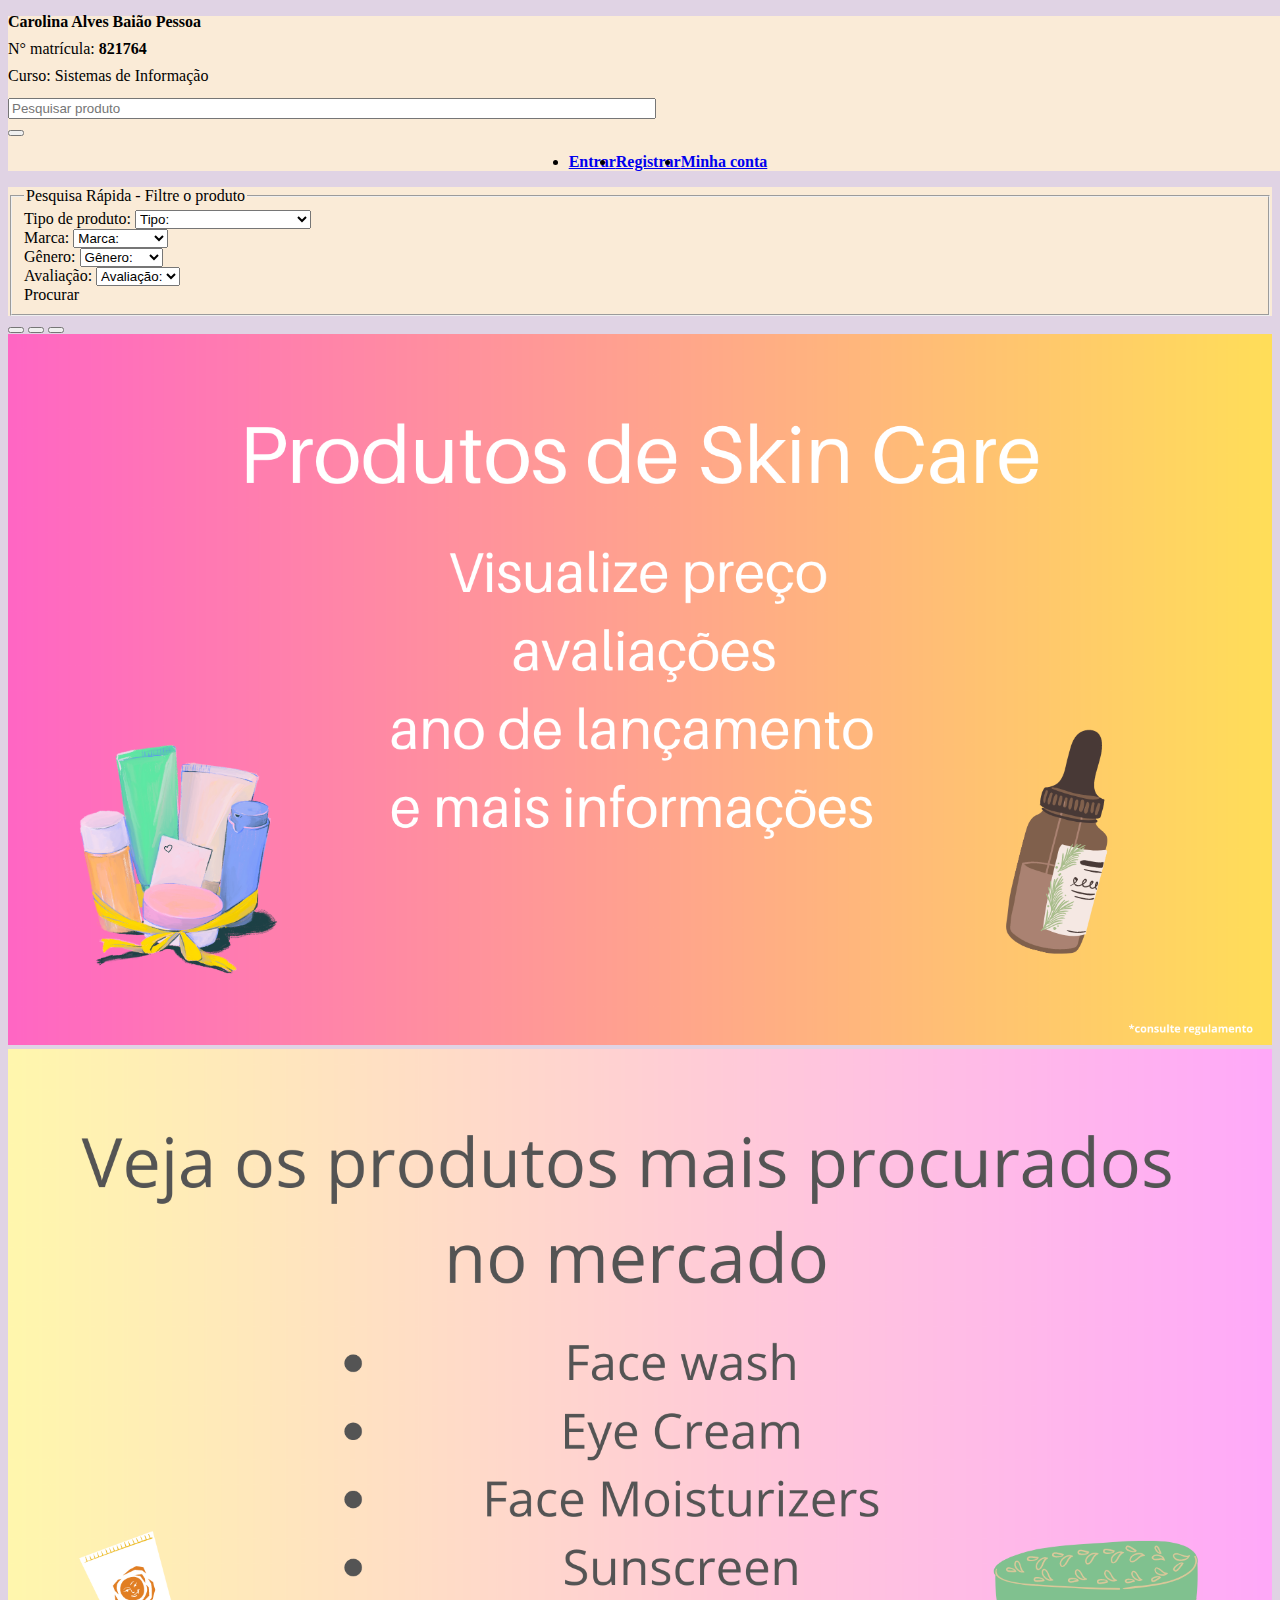
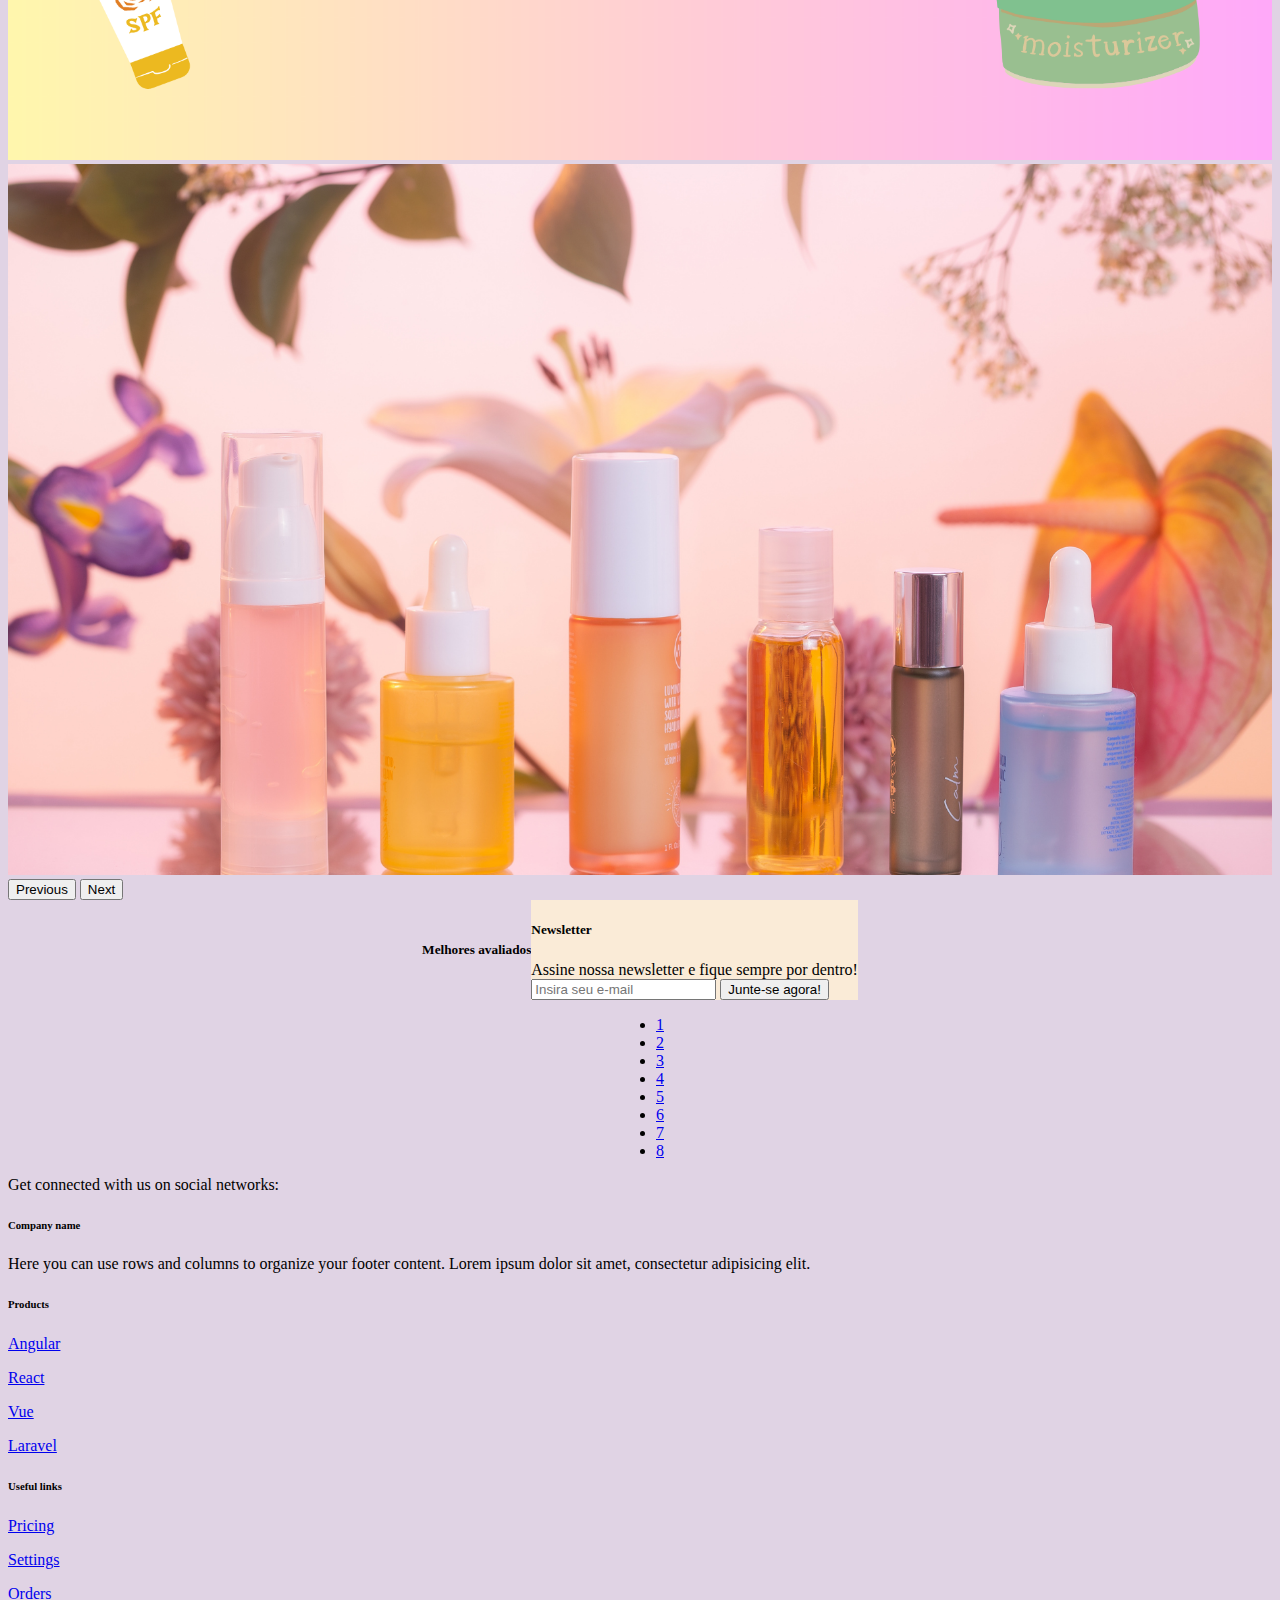
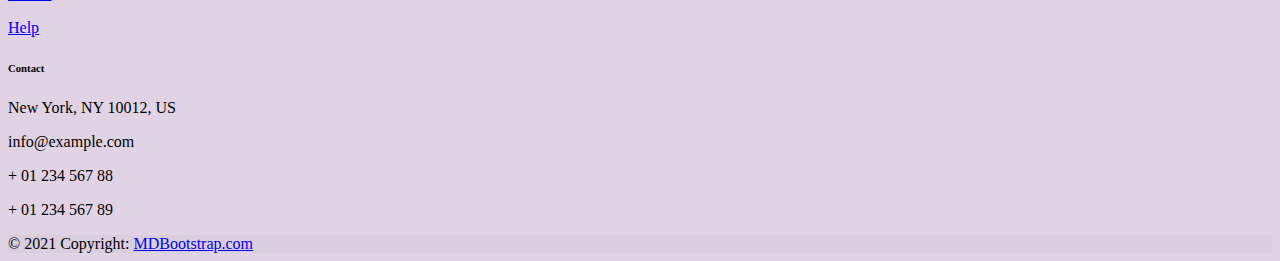
<file: estrutura/index.html>
<!DOCTYPE html>
<html lang="en">

<head>
    <meta charset="UTF-8">
    <meta http-equiv="X-UA-Compatible" content="IE=edge">
    <meta name="viewport" content="width=device-width, initial-scale=1.0">
    <title>E-commerce de Skin Care</title>
    <link href="https://cdn.jsdelivr.net/npm/bootstrap@5.3.0-alpha2/dist/css/bootstrap.min.css" rel="stylesheet"
        integrity="sha384-aFq/bzH65dt+w6FI2ooMVUpc+21e0SRygnTpmBvdBgSdnuTN7QbdgL+OapgHtvPp" crossorigin="anonymous">
    <script src="https://code.jquery.com/jquery-3.6.1.min.js"></script>
    <link rel="stylesheet" type="text/css" href="style.css">
    <link rel="shortcut icon" href="../imagens/bag-shopping-solid.svg" type="image/x-icon">
</head>

<body style="background-color:rgb(224, 211, 228);">
    <!--Início header-->
    <header>
        <nav class="navbar navbar-expand-md px-4 py-0" style="background-color: antiquewhite;">
            <div class="container-fluid">
                <div class="container d-block align-items-center mt-3" id="brand-header"
                    style="flex-shrink: 10; line-height: 0.7em;">
                    <p><strong>Carolina Alves Baião Pessoa</strong></p>
                    <p>N° matrícula: <strong>821764</strong></p>
                    <p>Curso: Sistemas de Informação</p>
                </div>
                <div class="row justify-content-md-center" style="flex-basis: 50%;">
                    <div class="col-md-12">
                        <form class="d-flex align-items-center justify-content-center my-2 my-lg-0" id="form-pesquisa">
                            <input class="form-control me-2" id="search-item" type="text"
                                placeholder="Pesquisar produto" aria-label="Pesquisar" style="width: 50%;" onkeyup="search()">
                        </form>
                    </div>
                </div>
                <button class="navbar-toggler" type="button" data-bs-toggle="collapse"
                    data-bs-target="#collapsibleNavbar">
                    <span class="navbar-toggler-icon"></span>
                </button>
                <div class="caixa-lista-header collapse navbar-collapse" id="collapsibleNavbar">
                    <ul class="navbar-nav text-center" id="lista-header">
                        <li class="nav-item">
                            <a class="nav-link" href="#">
                                <b>Entrar</b>
                            </a>
                        </li>
                        <li class="nav-item">
                            <a class="nav-link" href="#">
                                <b>Registrar</b>
                            </a>
                        </li>
                        <li class="nav-item">
                            <a class="nav-link" href="#">
                                <b>Minha conta</b>
                            </a>
                        </li>
                    </ul>
                </div>
            </div>
        </nav>
    </header>
    <!--Fim header-->

    <main id="tela">
        <section>
            <section class="">
                <div class="container-fluid">
                    <div class="row">
                        <div class="col-lg-3 d-flex justify-content-center align-items-center">
                            <div class="d-flex flex-column h-100 justify-content-center align-items-center">
                                <form action="" method="get" id="formPesquisa-rapida"
                                    class="mb-3 mt-3 border border-dark p-3" style="background-color: antiquewhite;">
                                    <fieldset>
                                        <legend>Pesquisa Rápida - Filtre o produto</legend>
                                        <div class="mb-3">
                                            <label for="tipo-produto" class="form-label">Tipo de produto:</label>
                                            <select id="tipo-produto" class="form-select bg-light-subtle">
                                                <option value="">Tipo:</option>
                                                <option value="Eye Cream">Eye Cream</option>
                                                <option value="Face Moisturisers">Face Moisturisers</option>
                                                <option value="Face Scrub and Exfoliator">Face Scrub and Exfoliator</option>
                                                <option value="Face Wash and Cleanser">Face Wash and Cleanser</option>
                                                <option value="Mask and Peel">Mask and Peel</option>
                                                <option value="Sunscreen">Sunscreen</option>
                                                <option value="Toner">Toner</option>
                                            </select>
                                        </div>

                                        <div class="mb-3">
                                            <label for="marca-produto" class="form-label">Marca:</label>
                                            <select id="marca-produto" class="form-select bg-light-subtle">
                                                <option value="">Marca:</option>
                                                <option value="Baldessarini">Baldessarini</option>
                                                <option value="Biotique">Biotique</option>
                                                <option value="Olay">Olay</option>
                                                <option value="Lotus">Lotus</option>
                                                <option value="Ponds">Ponds</option>
                                                <option value="Revlon">Revlon</option>
                                            </select>
                                        </div>

                                        <div class="mb-3">
                                            <label for="gender-produto" class="form-label">Gênero:</label>
                                            <select id="gender-produto" class="form-select bg-light-subtle">
                                                <option value="">Gênero:</option>
                                                <option value="Men">Feminino</option>
                                                <option value="Women">Masculino</option>
                                            </select>
                                        </div>

                                        <div class="mb-3">
                                            <label for="avaliacao-produto" class="form-label">Avaliação:</label>
                                            <select id="avaliacao-produto" class="form-select bg-light-subtle">
                                                <option value="">Avaliação:</option>
                                                <option value="1">1 estrela</option>
                                                <option value="2">2 estrelas</option>
                                                <option value="3">3 estrelas</option>
                                                <option value="4">4 estrelas</option>
                                                <option value="5">5 estrelas</option>
                                            </select>
                                        </div>

                                        <div class="text-center">
                                            <a type="submit" id="btnProcurar-produto"
                                                class="btn btn-success rounded-pill fw-bold" onclick="searchForm()" target="_blank">Procurar</a>
                                        </div>

                                    </fieldset>
                                </form>
                            </div>
                        </div>
                        <!--Inicio carrossel-->
                        <div class="col-lg-9">
                            <div class="d-flex flex-column h-100 justify-content-center">
                                <div id="carouselExampleIndicators" class="carousel slide mt-3 mb-3">
                                    <div class="carousel-indicators">
                                        <button type="button" data-bs-target="#carouselExampleIndicators"
                                            data-bs-slide-to="0" class="active" aria-current="true"
                                            aria-label="Slide 1"></button>
                                        <button type="button" data-bs-target="#carouselExampleIndicators"
                                            data-bs-slide-to="1" aria-label="Slide 2"></button>
                                        <button type="button" data-bs-target="#carouselExampleIndicators"
                                            data-bs-slide-to="2" aria-label="Slide 3"></button>
                                    </div>
                                    <div class="carousel-inner h-100">
                                        <div class="carousel-item active">
                                            <img src="../imagens/foto1carrossel.png" class="d-block w-100 img-carousel"
                                                alt="imagem 1 carrossel">
                                        </div>
                                        <div class="carousel-item">
                                            <img src="../imagens/foto2carrossel.png" class="d-block w-100 img-carousel"
                                                alt="imagem 2 carrossel">
                                        </div>
                                        <div class="carousel-item">
                                            <img src="../imagens/foto3carrossel.png" class="d-block w-100 img-carousel"
                                                alt="imagem 3 carrossel">
                                        </div>
                                    </div>
                                    <button class="carousel-control-prev" type="button"
                                        data-bs-target="#carouselExampleIndicators" data-bs-slide="prev">
                                        <span class="carousel-control-prev-icon" aria-hidden="true"></span>
                                        <span class="visually-hidden">Previous</span>
                                    </button>
                                    <button class="carousel-control-next" type="button"
                                        data-bs-target="#carouselExampleIndicators" data-bs-slide="next">
                                        <span class="carousel-control-next-icon" aria-hidden="true"></span>
                                        <span class="visually-hidden">Next</span>
                                    </button>
                                </div>
                            </div>
                        </div>
                        <!--fim carrossel-->
                    </div>
                </div>
            </section>

            <!-- início fotos e barra lateral -->
            <section class="row flex-rol col-12"
                style="display: flex; justify-content: center; align-items: flex-start;">

                <div class="row flex-row col-9" id="products-list">
                </div>
                <!-- fim fotos -->

                <!--início barra lateral-->
                <aside class="row col-12 col-lg-3 me-2 mt-4"
                    style="display: flex; justify-content: center; align-items: center;">
                    <div class="card">
                        <span class="text-center">
                            <h5>Melhores avaliados</h5>
                        </span>
                        <div class="card body bg-light mb-3" id="aside-list"> 
                            <!--Chama a API dos produtos Melhores avaliados -->
                        </div>
                    </div>
                    <!--fim barra lateral-->

                    <!--início newsletter-->
                    <div class="card me-2 mt-5 mb-5" style="background-color: antiquewhite;">
                        <div class="mt-1 pt-3" style="background-color: antiquewhite;">
                            <span class="text-center text-dark">
                                <h5>Newsletter</h5>
                            </span>
                        </div>
                        <div class="ps-2 pt-3 text-dark" style="background-color: antiquewhite;">
                            <span class="text-center">Assine nossa newsletter e fique sempre por dentro!</span>
                        </div>
                        <form class="flex-row mb-3 mt-3" style="background-color: antiquewhite;">
                            <div class="form-group  ">
                                <div class="input-group px-2 mb-1">
                                    <input class="form-control " type="search" placeholder="Insira seu e-mail">
                                    <button class="btn btn-success " type="submit">
                                        Junte-se agora!
                                    </button>
                                </div>
                            </div>
                        </form>
                    </div>
                    <!--fim newsletter-->
                </aside>
            </section>
            <!-- fim fotos e barra lateral -->
        </section>
        <nav aria-label="Page navigation example" style="display: flex; justify-content: center;">
            <ul class="pagination">
              <li class="page-item"><a class="page-link" href="#" id="page1" onclick="init(1)">1</a></li>
              <li class="page-item"><a class="page-link" href="#" id="page2" onclick="init(2)">2</a></li>
              <li class="page-item"><a class="page-link" href="#" id="page3" onclick="init(3)">3</a></li>
              <li class="page-item"><a class="page-link" href="#" id="page4" onclick="init(4)">4</a></li>
              <li class="page-item"><a class="page-link" href="#" id="page5" onclick="init(5)">5</a></li>
              <li class="page-item"><a class="page-link" href="#" id="page6" onclick="init(6)">6</a></li>
              <li class="page-item"><a class="page-link" href="#" id="page7" onclick="init(7)">7</a></li>
              <li class="page-item"><a class="page-link" href="#" id="page8" onclick="init(8)">8</a></li>
            </ul>
          </nav>
    </main>

    <!-- início footer -->
    <footer class="text-center text-lg-start bg-white text-muted">
        <!-- Section: Social media -->
        <section class="d-flex justify-content-center justify-content-lg-between p-4 border-bottom">
            <!-- Left -->
            <div class="me-5 d-none d-lg-block">
                <span>Get connected with us on social networks:</span>
            </div>
            <!-- Left -->

            <!-- Right -->
            <div>
                <a href="" class="me-4 link-secondary">
                    <i class="fab fa-facebook-f"></i>
                </a>
                <a href="" class="me-4 link-secondary">
                    <i class="fab fa-twitter"></i>
                </a>
                <a href="" class="me-4 link-secondary">
                    <i class="fab fa-google"></i>
                </a>
                <a href="" class="me-4 link-secondary">
                    <i class="fab fa-instagram"></i>
                </a>
                <a href="" class="me-4 link-secondary">
                    <i class="fab fa-linkedin"></i>
                </a>
                <a href="" class="me-4 link-secondary">
                    <i class="fab fa-github"></i>
                </a>
            </div>
            <!-- Right -->
        </section>
        <!-- Section: Social media -->

        <!-- Section: Links  -->
        <section class="">
            <div class="container text-center text-md-start mt-5">
                <!-- Grid row -->
                <div class="row mt-3">
                    <!-- Grid column -->
                    <div class="col-md-3 col-lg-4 col-xl-3 mx-auto mb-4">
                        <!-- Content -->
                        <h6 class="text-uppercase fw-bold mb-4">
                            <i class="fas fa-gem me-3 text-secondary"></i>Company name
                        </h6>
                        <p>
                            Here you can use rows and columns to organize your footer content. Lorem ipsum
                            dolor sit amet, consectetur adipisicing elit.
                        </p>
                    </div>
                    <!-- Grid column -->

                    <!-- Grid column -->
                    <div class="col-md-2 col-lg-2 col-xl-2 mx-auto mb-4">
                        <!-- Links -->
                        <h6 class="text-uppercase fw-bold mb-4">
                            Products
                        </h6>
                        <p>
                            <a href="#!" class="text-reset">Angular</a>
                        </p>
                        <p>
                            <a href="#!" class="text-reset">React</a>
                        </p>
                        <p>
                            <a href="#!" class="text-reset">Vue</a>
                        </p>
                        <p>
                            <a href="#!" class="text-reset">Laravel</a>
                        </p>
                    </div>
                    <!-- Grid column -->

                    <!-- Grid column -->
                    <div class="col-md-3 col-lg-2 col-xl-2 mx-auto mb-4">
                        <!-- Links -->
                        <h6 class="text-uppercase fw-bold mb-4">
                            Useful links
                        </h6>
                        <p>
                            <a href="#!" class="text-reset">Pricing</a>
                        </p>
                        <p>
                            <a href="#!" class="text-reset">Settings</a>
                        </p>
                        <p>
                            <a href="#!" class="text-reset">Orders</a>
                        </p>
                        <p>
                            <a href="#!" class="text-reset">Help</a>
                        </p>
                    </div>
                    <!-- Grid column -->

                    <!-- Grid column -->
                    <div class="col-md-4 col-lg-3 col-xl-3 mx-auto mb-md-0 mb-4">
                        <!-- Links -->
                        <h6 class="text-uppercase fw-bold mb-4">Contact</h6>
                        <p><i class="fas fa-home me-3 text-secondary"></i> New York, NY 10012, US</p>
                        <p>
                            <i class="fas fa-envelope me-3 text-secondary"></i>
                            info@example.com
                        </p>
                        <p><i class="fas fa-phone me-3 text-secondary"></i> + 01 234 567 88</p>
                        <p><i class="fas fa-print me-3 text-secondary"></i> + 01 234 567 89</p>
                    </div>
                    <!-- Grid column -->
                </div>
                <!-- Grid row -->
            </div>
        </section>
        <!-- Section: Links  -->

        <!-- Copyright -->
        <div class="text-center p-4" style="background-color: rgba(0, 0, 0, 0.025);">
            © 2021 Copyright:
            <a class="text-reset fw-bold" href="https://mdbootstrap.com/">MDBootstrap.com</a>
        </div>
        <!-- Copyright -->
    </footer>
    <!--fim footer -->

    <script src="https://cdn.jsdelivr.net/npm/bootstrap@5.3.0-alpha2/dist/js/bootstrap.bundle.min.js"
        integrity="sha384-qKXV1j0HvMUeCBQ+QVp7JcfGl760yU08IQ+GpUo5hlbpg51QRiuqHAJz8+BrxE/N"
        crossorigin="anonymous"></script>
    <script src="./script.js"></script>
</body>

</html>
</file>
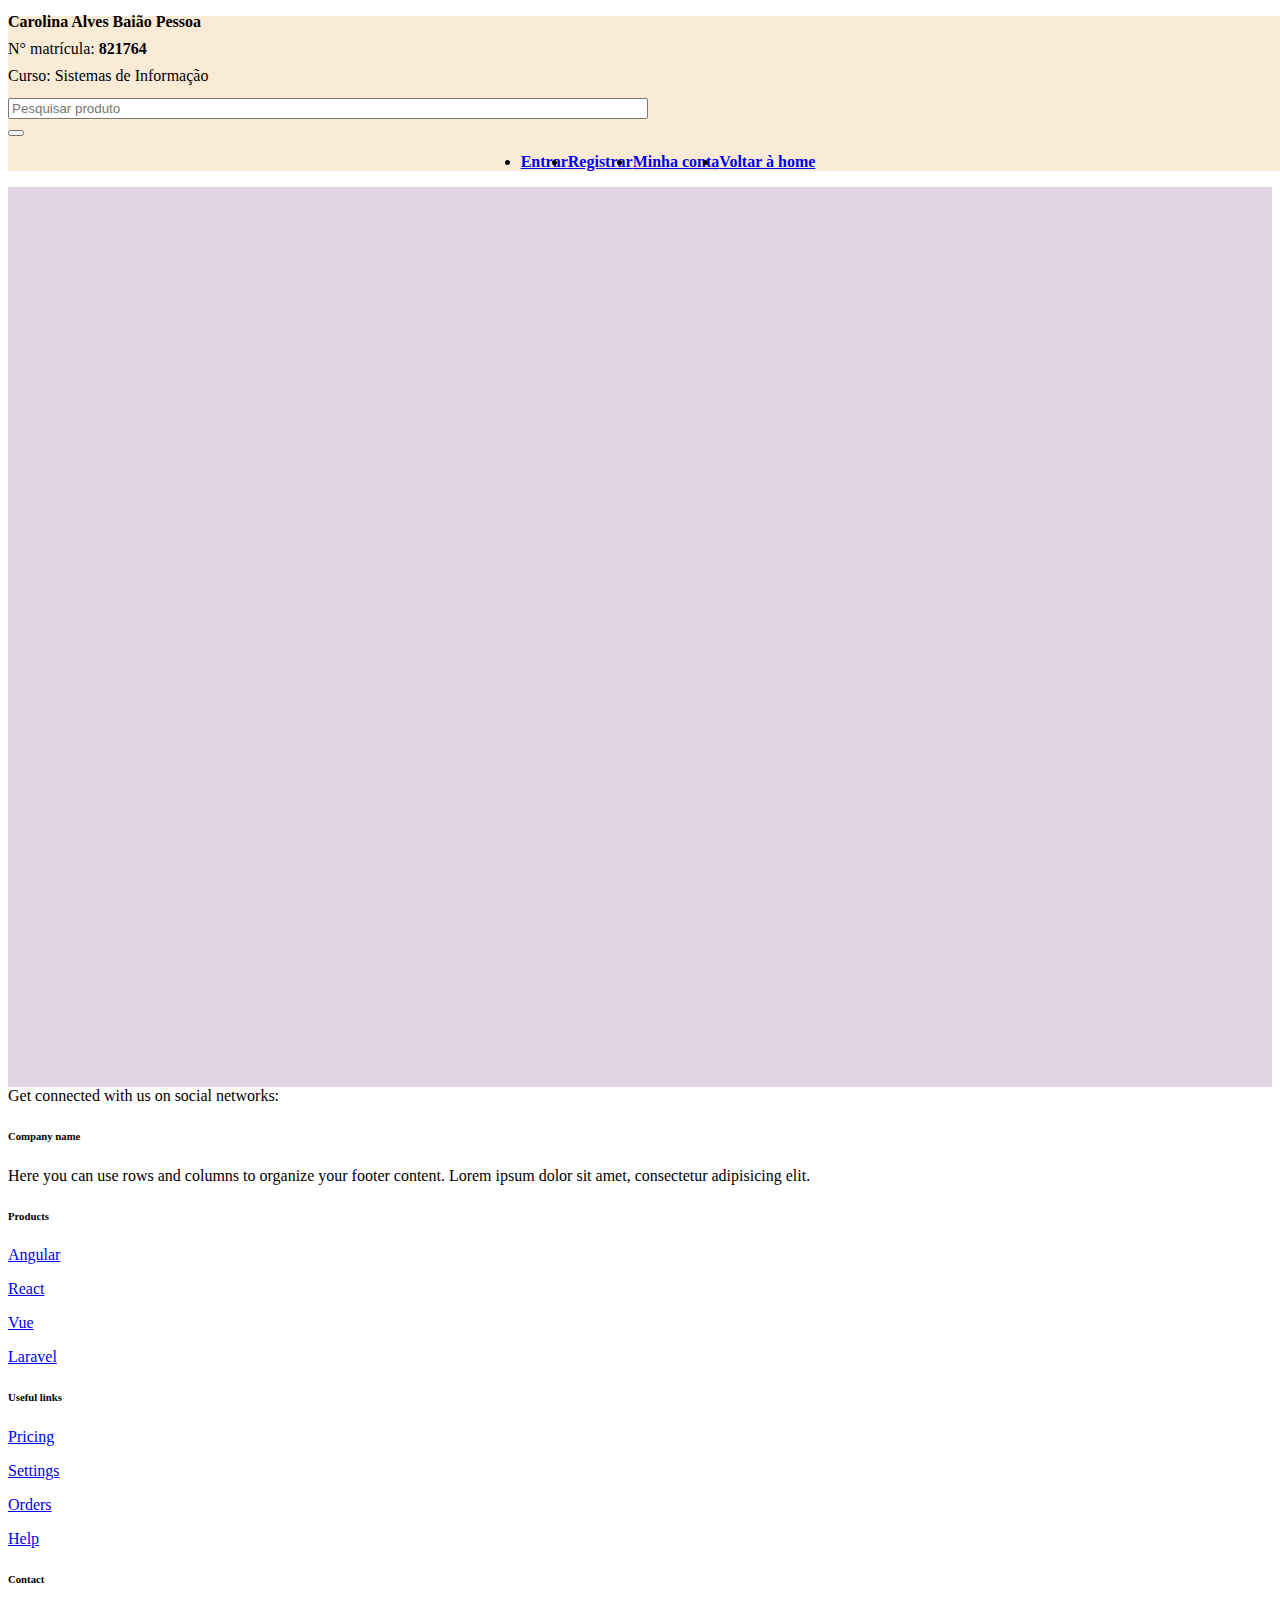
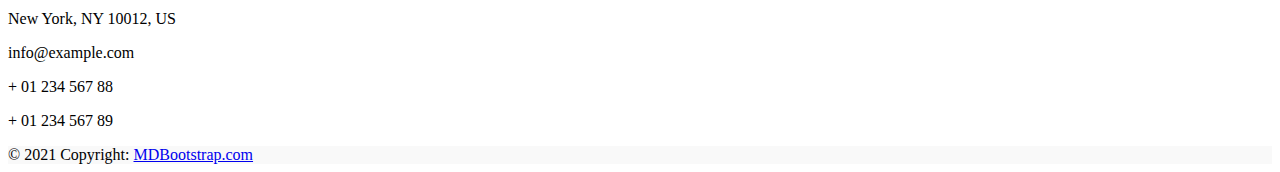
<file: estrutura/detalhes.html>
<!DOCTYPE html>
<html lang="en">

<head>
    <meta charset="UTF-8">
    <meta http-equiv="X-UA-Compatible" content="IE=edge">
    <meta name="viewport" content="width=device-width, initial-scale=1.0">
    <title>Detalhes</title>
    <link rel="stylesheet" type="text/css" href="style_detalhes.css">
    <link href="https://cdn.jsdelivr.net/npm/bootstrap@5.3.0-alpha2/dist/css/bootstrap.min.css" rel="stylesheet"
        integrity="sha384-aFq/bzH65dt+w6FI2ooMVUpc+21e0SRygnTpmBvdBgSdnuTN7QbdgL+OapgHtvPp" crossorigin="anonymous">
</head>

<body>
    <!--Início header-->
    <header>
        <nav class="navbar navbar-expand-md px-4 py-0" style="background-color: antiquewhite;">
            <div class="container-fluid">
                <div class="container d-block align-items-center mt-3" id="brand-header"
                    style="flex-shrink: 10; line-height: 0.7em;">
                    <p><strong>Carolina Alves Baião Pessoa</strong></p>
                    <p>N° matrícula: <strong>821764</strong></p>
                    <p>Curso: Sistemas de Informação</p>
                </div>
                <div class="row justify-content-md-center" style="flex-basis: 50%;">
                    <div class="col-md-12">
                        <form class="d-flex align-items-center justify-content-center my-2 my-lg-0">
                            <input class="form-control me-2" type="search" placeholder="Pesquisar produto"
                                aria-label="Pesquisar" style="width: 50%;">
                        </form>
                    </div>
                </div>
                <button class="navbar-toggler" type="button" data-bs-toggle="collapse"
                    data-bs-target="#collapsibleNavbar">
                    <span class="navbar-toggler-icon"></span>
                </button>
                <div class="caixa-lista-header collapse navbar-collapse" id="collapsibleNavbar">
                    <ul class="navbar-nav text-center" id="lista-header">
                        <li class="nav-item">
                            <a class="nav-link" href="#">
                                <b>Entrar</b>
                            </a>
                        </li>
                        <li class="nav-item">
                            <a class="nav-link" href="#">
                                <b>Registrar</b>
                            </a>
                        </li>
                        <li class="nav-item">
                            <a class="nav-link" href="#">
                                <b>Minha conta</b>
                            </a>
                        </li>
                        <li class="nav-item">
                            <a class="nav-link" href="index.html">
                                <b>Voltar à home</b>
                            </a>
                        </li>
                    </ul>
                </div>
            </div>
        </nav>
    </header>
    <!--Fim header-->

    <main id="tela" style="background-color: rgb(224, 211, 228); min-height: 100vh; display: flex; flex-direction: column;">
        <div class="flex-row" style="flex-grow: 1;">
            <div class="row" style="height: 100%;">
                <section id="secao1" class="col-12 col-md-6 mt-5 mb-5" style="height: 100%; display: flex; align-items: center; justify-content: center; margin: auto;"></section>
                <section id="secao2" class="col-12 col-md-6 mt-5" style="height: 100%;"></section>
            </div>
        </div>
    </main>
    
    <!-- início footer -->
    <footer class="text-center text-lg-start bg-white text-muted mb-0" style="width: 100%;">
        <!-- Section: Social media -->
        <section class="d-flex justify-content-center justify-content-lg-between p-4 border-bottom">
            <!-- Left -->
            <div class="me-5 d-none d-lg-block">
                <span>Get connected with us on social networks:</span>
            </div>
            <!-- Left -->

            <!-- Right -->
            <div>
                <a href="" class="me-4 link-secondary">
                    <i class="fab fa-facebook-f"></i>
                </a>
                <a href="" class="me-4 link-secondary">
                    <i class="fab fa-twitter"></i>
                </a>
                <a href="" class="me-4 link-secondary">
                    <i class="fab fa-google"></i>
                </a>
                <a href="" class="me-4 link-secondary">
                    <i class="fab fa-instagram"></i>
                </a>
                <a href="" class="me-4 link-secondary">
                    <i class="fab fa-linkedin"></i>
                </a>
                <a href="" class="me-4 link-secondary">
                    <i class="fab fa-github"></i>
                </a>
            </div>
            <!-- Right -->
        </section>
        <!-- Section: Social media -->

        <!-- Section: Links  -->
        <section class="">
            <div class="container text-center text-md-start mt-5">
                <!-- Grid row -->
                <div class="row mt-3">
                    <!-- Grid column -->
                    <div class="col-md-3 col-lg-4 col-xl-3 mx-auto mb-4">
                        <!-- Content -->
                        <h6 class="text-uppercase fw-bold mb-4">
                            <i class="fas fa-gem me-3 text-secondary"></i>Company name
                        </h6>
                        <p>
                            Here you can use rows and columns to organize your footer content. Lorem ipsum
                            dolor sit amet, consectetur adipisicing elit.
                        </p>
                    </div>
                    <!-- Grid column -->

                    <!-- Grid column -->
                    <div class="col-md-2 col-lg-2 col-xl-2 mx-auto mb-4">
                        <!-- Links -->
                        <h6 class="text-uppercase fw-bold mb-4">
                            Products
                        </h6>
                        <p>
                            <a href="#!" class="text-reset">Angular</a>
                        </p>
                        <p>
                            <a href="#!" class="text-reset">React</a>
                        </p>
                        <p>
                            <a href="#!" class="text-reset">Vue</a>
                        </p>
                        <p>
                            <a href="#!" class="text-reset">Laravel</a>
                        </p>
                    </div>
                    <!-- Grid column -->

                    <!-- Grid column -->
                    <div class="col-md-3 col-lg-2 col-xl-2 mx-auto mb-4">
                        <!-- Links -->
                        <h6 class="text-uppercase fw-bold mb-4">
                            Useful links
                        </h6>
                        <p>
                            <a href="#!" class="text-reset">Pricing</a>
                        </p>
                        <p>
                            <a href="#!" class="text-reset">Settings</a>
                        </p>
                        <p>
                            <a href="#!" class="text-reset">Orders</a>
                        </p>
                        <p>
                            <a href="#!" class="text-reset">Help</a>
                        </p>
                    </div>
                    <!-- Grid column -->

                    <!-- Grid column -->
                    <div class="col-md-4 col-lg-3 col-xl-3 mx-auto mb-md-0 mb-4">
                        <!-- Links -->
                        <h6 class="text-uppercase fw-bold mb-4">Contact</h6>
                        <p><i class="fas fa-home me-3 text-secondary"></i> New York, NY 10012, US</p>
                        <p>
                            <i class="fas fa-envelope me-3 text-secondary"></i>
                            info@example.com
                        </p>
                        <p><i class="fas fa-phone me-3 text-secondary"></i> + 01 234 567 88</p>
                        <p><i class="fas fa-print me-3 text-secondary"></i> + 01 234 567 89</p>
                    </div>
                    <!-- Grid column -->
                </div>
                <!-- Grid row -->
            </div>
        </section>
        <!-- Section: Links  -->

        <!-- Copyright -->
        <div class="text-center p-4" style="background-color: rgba(0, 0, 0, 0.025);">
            © 2021 Copyright:
            <a class="text-reset fw-bold" href="https://mdbootstrap.com/">MDBootstrap.com</a>
        </div>
        <!-- Copyright -->
    </footer>
    <!--fim footer -->

    <script src="https://cdn.jsdelivr.net/npm/bootstrap@5.3.0-alpha2/dist/js/bootstrap.bundle.min.js"
        integrity="sha384-qKXV1j0HvMUeCBQ+QVp7JcfGl760yU08IQ+GpUo5hlbpg51QRiuqHAJz8+BrxE/N"
        crossorigin="anonymous"></script>
        <script src="detalhes.js"></script>
</body>

</html>
</file>
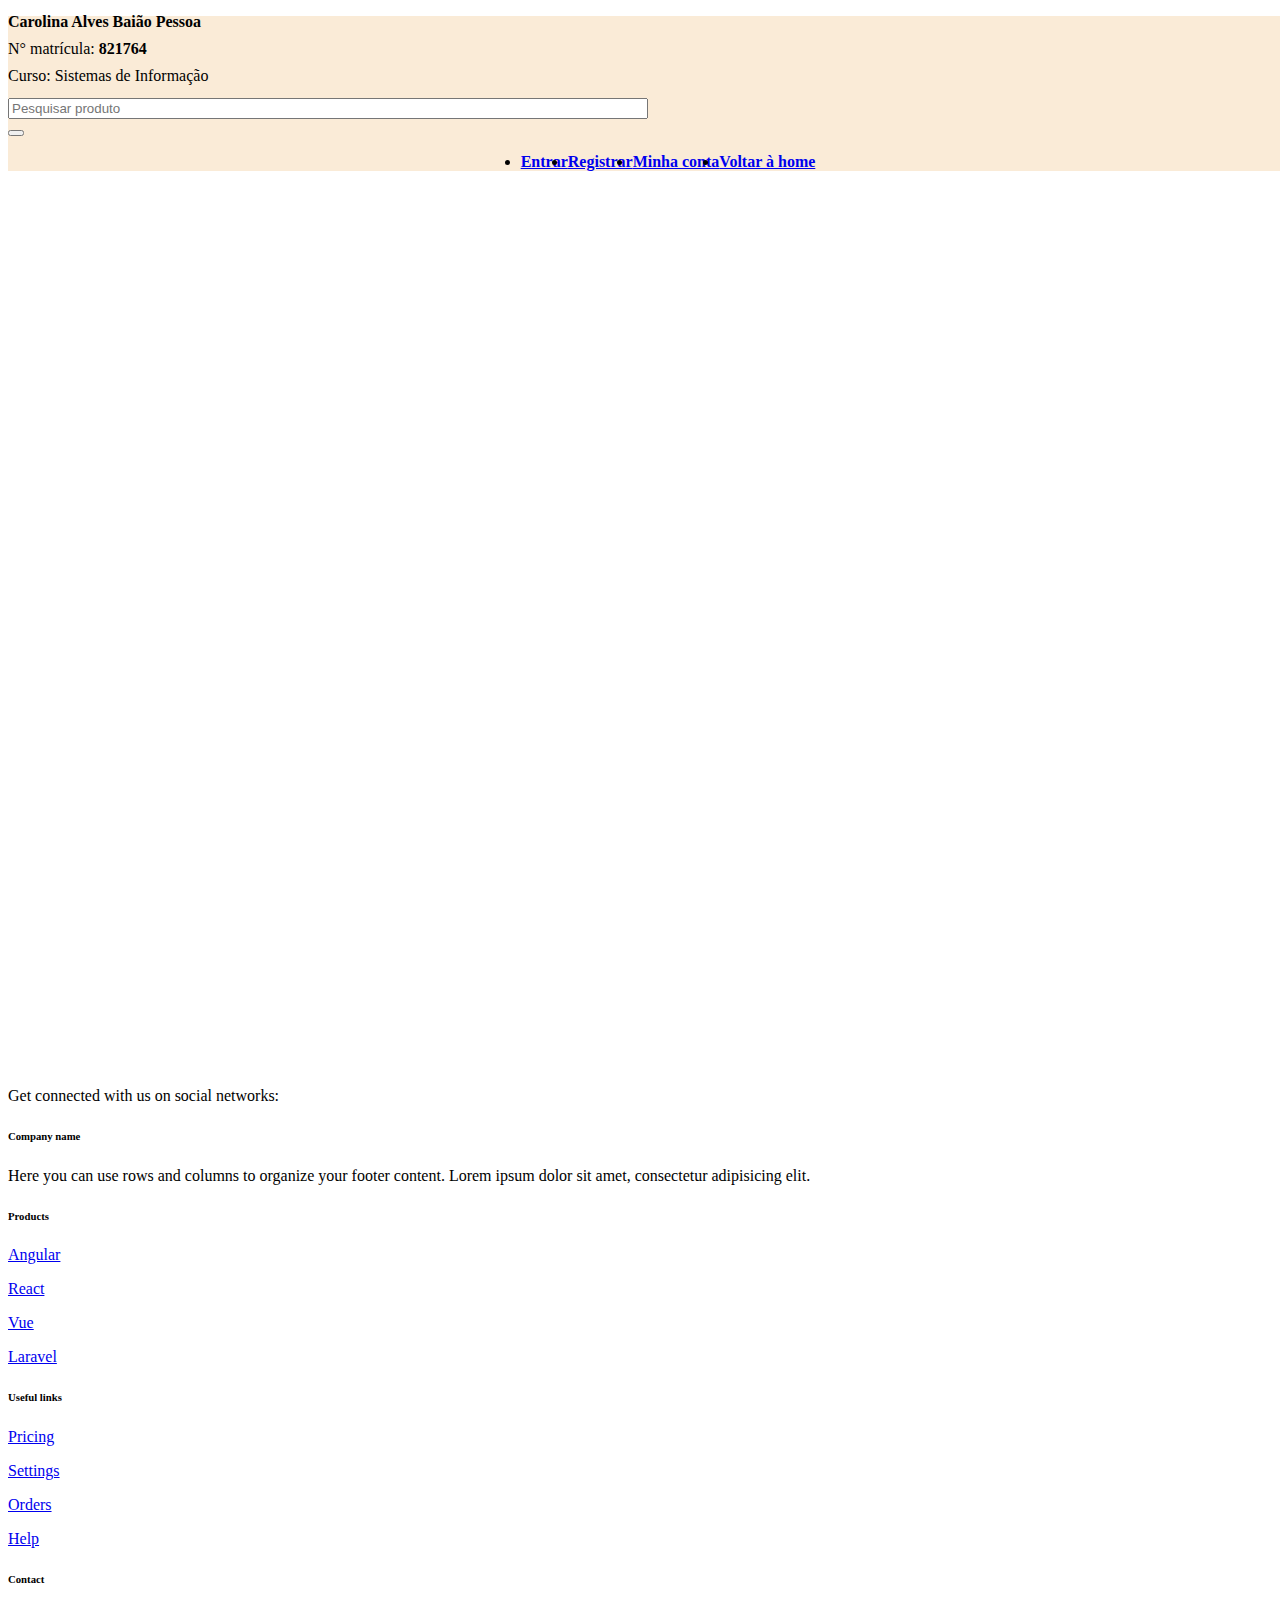
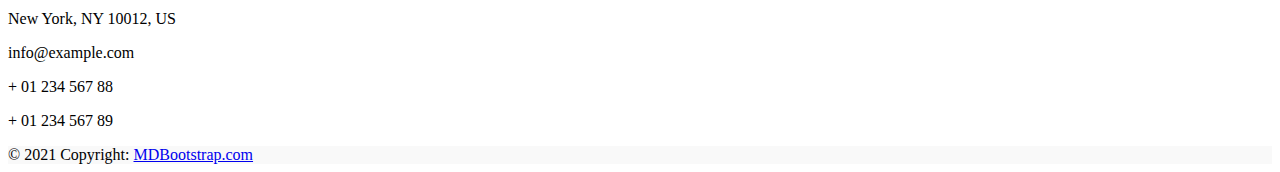
<file: estrutura/pesquisa.html>
<!DOCTYPE html>
<html lang="en">

<head>
    <meta charset="UTF-8">
    <meta http-equiv="X-UA-Compatible" content="IE=edge">
    <meta name="viewport" content="width=device-width, initial-scale=1.0">
    <title>Pesquisa de produtos</title>
    <link href="https://cdn.jsdelivr.net/npm/bootstrap@5.3.0-alpha2/dist/css/bootstrap.min.css" rel="stylesheet"
        integrity="sha384-aFq/bzH65dt+w6FI2ooMVUpc+21e0SRygnTpmBvdBgSdnuTN7QbdgL+OapgHtvPp" crossorigin="anonymous">
    <script src="https://code.jquery.com/jquery-3.6.1.min.js"></script>
    <link rel="stylesheet" type="text/css" href="style.css">
    <link rel="shortcut icon" href="../imagens/bag-shopping-solid.svg" type="image/x-icon">
</head>

<body>
    <!--Início header-->
    <header>
        <nav class="navbar navbar-expand-md px-4 py-0" style="background-color: antiquewhite;">
            <div class="container-fluid">
                <div class="container d-block align-items-center mt-3" id="brand-header"
                    style="flex-shrink: 10; line-height: 0.7em;">
                    <p><strong>Carolina Alves Baião Pessoa</strong></p>
                    <p>N° matrícula: <strong>821764</strong></p>
                    <p>Curso: Sistemas de Informação</p>
                </div>
                <div class="row justify-content-md-center" style="flex-basis: 50%;">
                    <div class="col-md-12">
                        <form class="d-flex align-items-center justify-content-center my-2 my-lg-0">
                            <input class="form-control me-2" type="search" placeholder="Pesquisar produto"
                                aria-label="Pesquisar" style="width: 50%;">
                        </form>
                    </div>
                </div>
                <button class="navbar-toggler" type="button" data-bs-toggle="collapse"
                    data-bs-target="#collapsibleNavbar">
                    <span class="navbar-toggler-icon"></span>
                </button>
                <div class="caixa-lista-header collapse navbar-collapse" id="collapsibleNavbar">
                    <ul class="navbar-nav text-center" id="lista-header">
                        <li class="nav-item">
                            <a class="nav-link" href="#">
                                <b>Entrar</b>
                            </a>
                        </li>
                        <li class="nav-item">
                            <a class="nav-link" href="#">
                                <b>Registrar</b>
                            </a>
                        </li>
                        <li class="nav-item">
                            <a class="nav-link" href="#">
                                <b>Minha conta</b>
                            </a>
                        </li>
                        <li class="nav-item">
                            <a class="nav-link" href="index.html">
                                <b>Voltar à home</b>
                            </a>
                        </li>
                    </ul>
                </div>
            </div>
        </nav>
    </header>
    <!--Fim header-->

    <main style="height: 100vh; width: 100vw;">
        <section class="row flex-rol col-12" style="display: flex; justify-content: center; align-items: flex-start;">
            <div class="row flex-row col-9" id="products-list">
            </div>
        </section>
    </main>

    <!-- início footer -->
    <footer class="text-center text-lg-start bg-white text-muted">
        <!-- Section: Social media -->
        <section class="d-flex justify-content-center justify-content-lg-between p-4 border-bottom">
            <!-- Left -->
            <div class="me-5 d-none d-lg-block">
                <span>Get connected with us on social networks:</span>
            </div>
            <!-- Left -->

            <!-- Right -->
            <div>
                <a href="" class="me-4 link-secondary">
                    <i class="fab fa-facebook-f"></i>
                </a>
                <a href="" class="me-4 link-secondary">
                    <i class="fab fa-twitter"></i>
                </a>
                <a href="" class="me-4 link-secondary">
                    <i class="fab fa-google"></i>
                </a>
                <a href="" class="me-4 link-secondary">
                    <i class="fab fa-instagram"></i>
                </a>
                <a href="" class="me-4 link-secondary">
                    <i class="fab fa-linkedin"></i>
                </a>
                <a href="" class="me-4 link-secondary">
                    <i class="fab fa-github"></i>
                </a>
            </div>
            <!-- Right -->
        </section>
        <!-- Section: Social media -->

        <!-- Section: Links  -->
        <section class="">
            <div class="container text-center text-md-start mt-5">
                <!-- Grid row -->
                <div class="row mt-3">
                    <!-- Grid column -->
                    <div class="col-md-3 col-lg-4 col-xl-3 mx-auto mb-4">
                        <!-- Content -->
                        <h6 class="text-uppercase fw-bold mb-4">
                            <i class="fas fa-gem me-3 text-secondary"></i>Company name
                        </h6>
                        <p>
                            Here you can use rows and columns to organize your footer content. Lorem ipsum
                            dolor sit amet, consectetur adipisicing elit.
                        </p>
                    </div>
                    <!-- Grid column -->

                    <!-- Grid column -->
                    <div class="col-md-2 col-lg-2 col-xl-2 mx-auto mb-4">
                        <!-- Links -->
                        <h6 class="text-uppercase fw-bold mb-4">
                            Products
                        </h6>
                        <p>
                            <a href="#!" class="text-reset">Angular</a>
                        </p>
                        <p>
                            <a href="#!" class="text-reset">React</a>
                        </p>
                        <p>
                            <a href="#!" class="text-reset">Vue</a>
                        </p>
                        <p>
                            <a href="#!" class="text-reset">Laravel</a>
                        </p>
                    </div>
                    <!-- Grid column -->

                    <!-- Grid column -->
                    <div class="col-md-3 col-lg-2 col-xl-2 mx-auto mb-4">
                        <!-- Links -->
                        <h6 class="text-uppercase fw-bold mb-4">
                            Useful links
                        </h6>
                        <p>
                            <a href="#!" class="text-reset">Pricing</a>
                        </p>
                        <p>
                            <a href="#!" class="text-reset">Settings</a>
                        </p>
                        <p>
                            <a href="#!" class="text-reset">Orders</a>
                        </p>
                        <p>
                            <a href="#!" class="text-reset">Help</a>
                        </p>
                    </div>
                    <!-- Grid column -->

                    <!-- Grid column -->
                    <div class="col-md-4 col-lg-3 col-xl-3 mx-auto mb-md-0 mb-4">
                        <!-- Links -->
                        <h6 class="text-uppercase fw-bold mb-4">Contact</h6>
                        <p><i class="fas fa-home me-3 text-secondary"></i> New York, NY 10012, US</p>
                        <p>
                            <i class="fas fa-envelope me-3 text-secondary"></i>
                            info@example.com
                        </p>
                        <p><i class="fas fa-phone me-3 text-secondary"></i> + 01 234 567 88</p>
                        <p><i class="fas fa-print me-3 text-secondary"></i> + 01 234 567 89</p>
                    </div>
                    <!-- Grid column -->
                </div>
                <!-- Grid row -->
            </div>
        </section>
        <!-- Section: Links  -->

        <!-- Copyright -->
        <div class="text-center p-4" style="background-color: rgba(0, 0, 0, 0.025);">
            © 2021 Copyright:
            <a class="text-reset fw-bold" href="https://mdbootstrap.com/">MDBootstrap.com</a>
        </div>
        <!-- Copyright -->
    </footer>
    <!--fim footer -->

    <script src="https://cdn.jsdelivr.net/npm/bootstrap@5.3.0-alpha2/dist/js/bootstrap.bundle.min.js"
        integrity="sha384-qKXV1j0HvMUeCBQ+QVp7JcfGl760yU08IQ+GpUo5hlbpg51QRiuqHAJz8+BrxE/N"
        crossorigin="anonymous"></script>
    <script src="pesquisa.js"></script>
</body>

</html>
</file>
<file: estrutura/style.css>
header {
  width: 100vw;
}

h6 {
  display: flex;
  flex-direction: flex-start;
}

#brand-header {
  padding: 0;
}

#lista-header {
  display: flex;
  justify-content: center;
}

.img-carousel {
  width: 100%;
  height: auto; 
  margin: 0 auto; 
}

.form-width {
  min-width: 250px;
  max-width: 500px;
}
</file>
<file: estrutura/style_detalhes.css>
header {
    width: 100vw;
  }
  
  #lista-header {
    display: flex;
    justify-content: center;
  }
</file>
